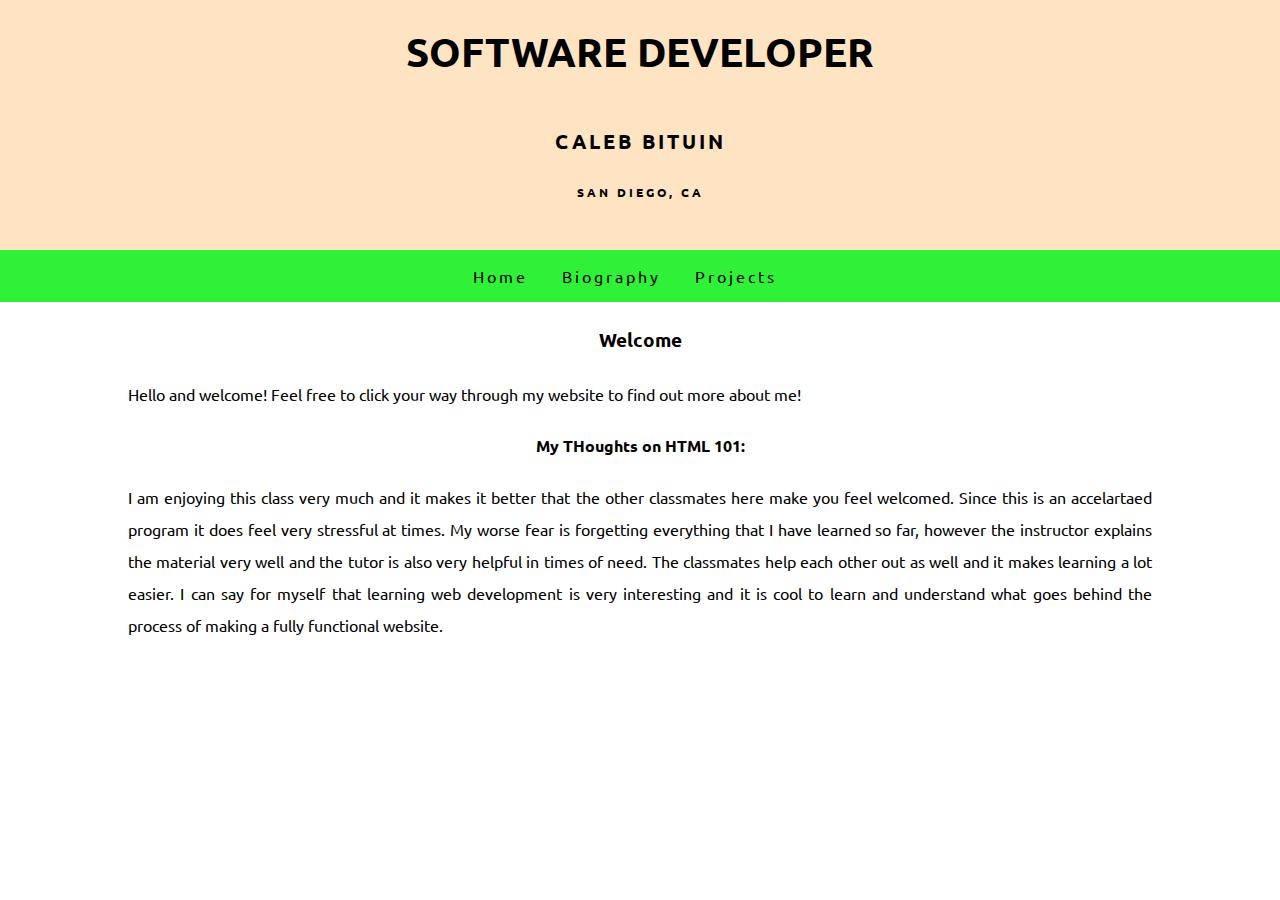
<file: index.html>
<!DOCTYPE html>
<html lang="en">
<head>
    <meta charset="UTF-8">
    <meta http-equiv="X-UA-Compatible" content="IE=edge">
    <meta name="viewport" content="width=device-width, initial-scale=1.0">
    <link rel="stylesheet" href="app.css">
    <title>Software Developer</title>
</head>
<body>
    <header>
    <!--this is the banner-->
        <div class="header-title container">
            <h1>Software Developer</h1>
            <h2>Caleb Bituin</h2>
            <p class="bold-text">San Diego, CA</p>
         </div>
    </header>
    <nav>
        <a href="index.html">Home</a>
        <a href="bio.html">Biography</a>
        <a href="projects.html">Projects</a>
    </nav>
    
    <main>
        <h3>Welcome</h3>
        <div class="container">
            <p>Hello and welcome! Feel free to click your way through my website to find out more about me!</p>
        </div>
        <div class="container">
            <h4>My THoughts on HTML 101:</h4>
            <p>I am enjoying this class very much and it makes it better that the other classmates here make you feel welcomed. Since this is an accelartaed program it does feel very stressful at times. My worse fear is forgetting everything that I have learned so far, however the instructor explains the material very well and the tutor is also very helpful in times of need. The classmates help each other out as well and it makes learning a lot easier. I can say for myself that learning web development is very interesting and it is cool to learn and understand what goes behind the process of making a fully functional website.</p>
        </div>
    </main>
    <footer>

    </footer>
</body>
</html>
</file>
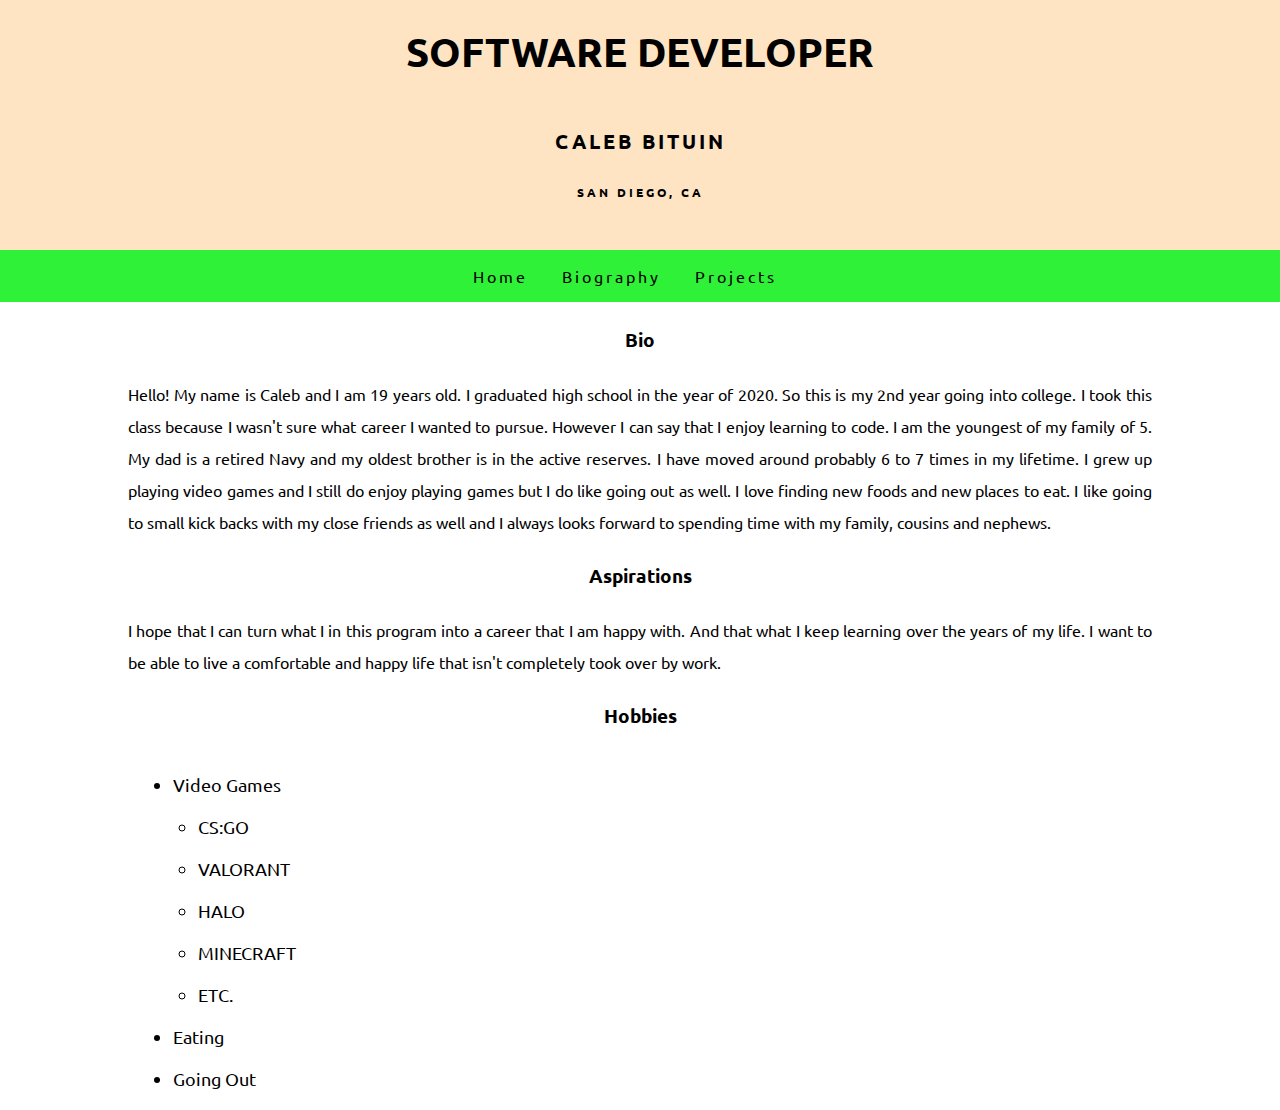
<file: bio.html>
<!DOCTYPE html>
<html>
    <head>
        <link rel="stylesheet" href="app.css">
        <title> Assignment 1</title>
    </head>
    <body>
        <header>
            <!--this is the banner-->
                <div class="header-title container">
                    <h1>Software Developer</h1>
                    <h2>Caleb Bituin</h2>
                    <p class="bold-text">San Diego, CA</p>
                 </div>
            </header>
            <nav>
                <a href="index.html">Home</a>
                <a href="bio.html">Biography</a>
                <a href="projects.html">Projects</a>
            </nav>
        <h3>Bio</h3>

            <p class="container">Hello! My name is Caleb and I am 19 years old. I graduated high school in the year of 2020. So this is my 2nd year going into college. I took this class because I wasn't sure what career I wanted to pursue. However I can say that I enjoy learning to code. I am the youngest of my family of 5. My dad is a retired Navy and my oldest brother is in the active reserves. I have moved around probably 6 to 7 times in my lifetime. I grew up playing video games and I still do enjoy playing games but I do like going out as well. I love finding new foods and new places to eat. I like going to small kick backs with my close friends as well and I always looks forward to spending time with my family, cousins and nephews.</p>

        <h3>Aspirations</h3>

            <p class="container">I hope that I can turn what I in this program into a career that I am happy with. And that what I keep learning over the years of my life. I want to be able to live a comfortable and happy life that isn't completely took over by work.</p>

        <h3>Hobbies</h3>
        <div class="container">
            <ul>
                <li>Video Games</li>
                <ul>
                    <li>CS:GO</li>
                    <li>VALORANT</li>
                    <li>HALO</li>
                    <li>MINECRAFT</li>
                    <li>ETC.</li>
                </ul>
                <li>Eating</li>
                <li>Going Out</li>
            </ul>
        </div>
    </body>
</html>
</file>
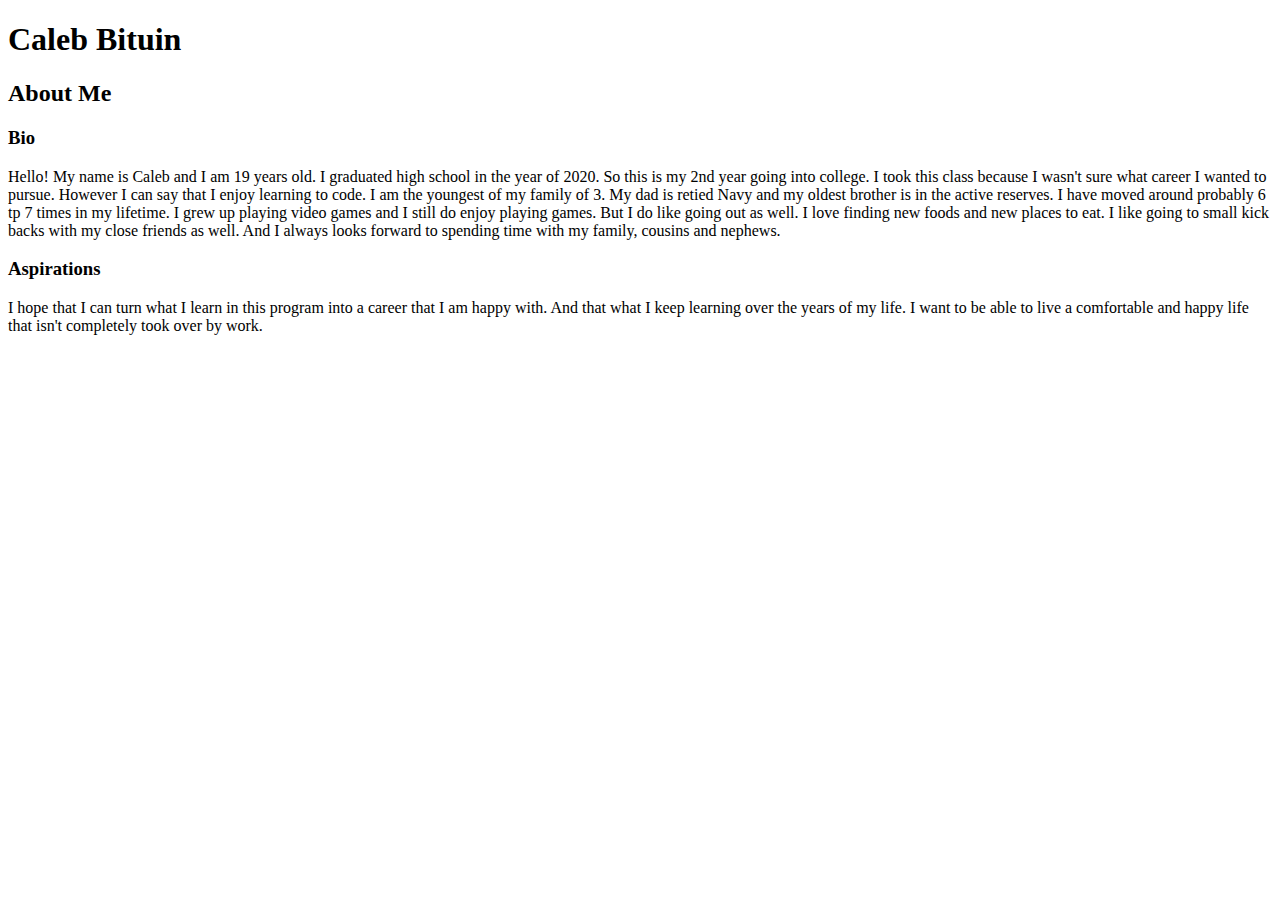
<file: Caleb Bituin Assignment 1.html>
<!DOCTYPE html>
<html>
    <head>
        <title> Assignment 1</title>
    </head>
    <body>
        <h1>Caleb Bituin</h1>

        <h2>About Me</h2>

        <h3>Bio</h3>

            <p>Hello! My name is Caleb and I am 19 years old. I graduated high school in the year of 2020. So this is my 2nd year going into college. I took this class because I wasn't sure what career I wanted to pursue. However I can say that I enjoy learning to code. I am the youngest of my family of 3. My dad is retied Navy and my oldest brother is in the active reserves. I have moved around probably 6 tp 7 times in my lifetime. I grew up playing video games and I still do enjoy playing games. But I do like going out as well. I love finding new foods and new places to eat. I like going to small kick backs with my close friends as well. And I always looks forward to spending time with my family, cousins and nephews.</p>

        <h3>Aspirations</h3>

            <p>I hope that I can turn what I learn in this program into a career that I am happy with. And that what I keep learning over the years of my life. I want to be able to live a comfortable and happy life that isn't completely took over by work.</p>
    </body>
</html>
</file>
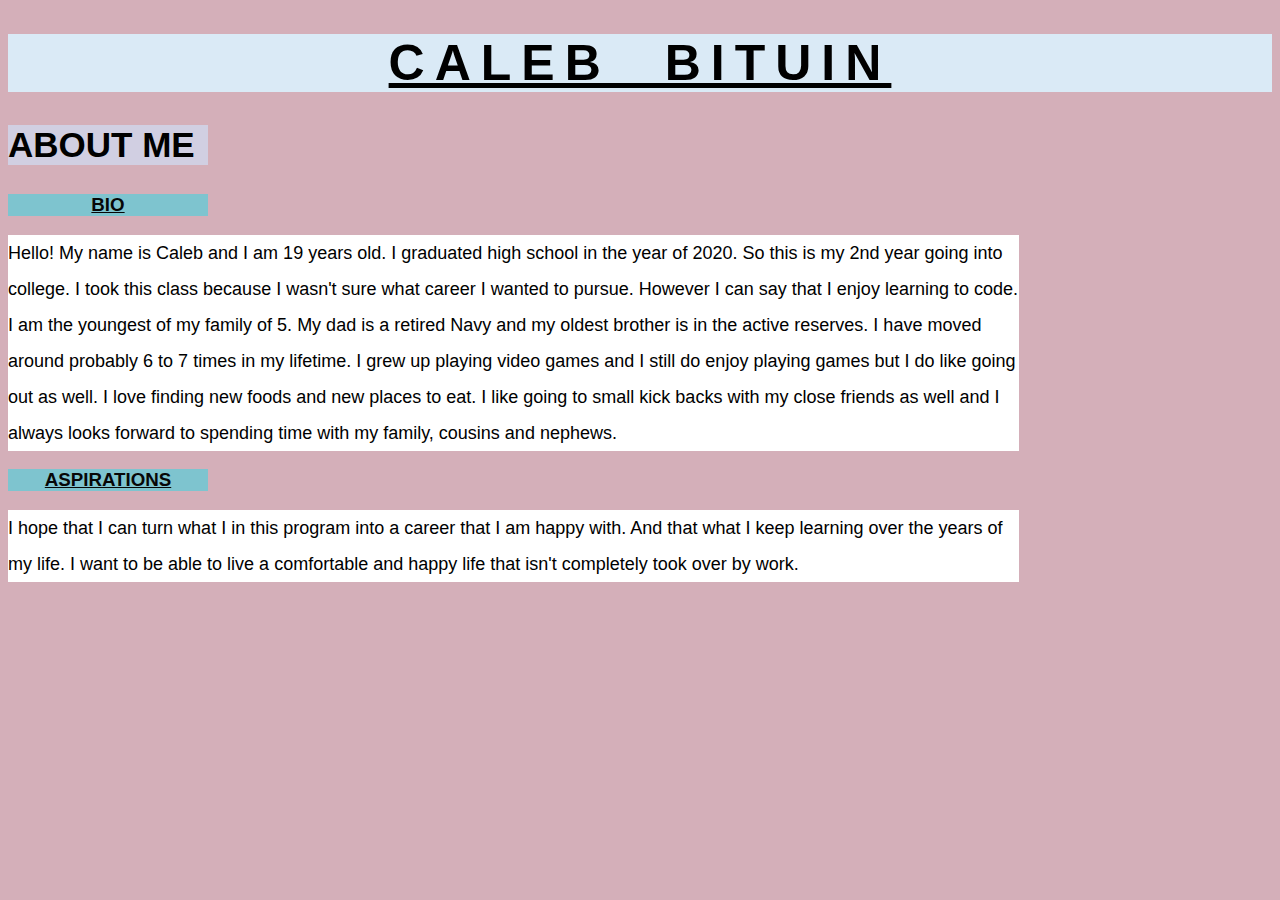
<file: Caleb Bituin Project 1.html>
<!DOCTYPE html>
<html>
    <head>
        <link rel="stylesheet" href="mystyle.css">
        <title> Assignment 1</title>
    </head>
    <body style="font-family: arial; background-color: #d4afb9">
        <h1 style="color:black;font-size: 50px; background-color: #daeaf6">Caleb Bituin</h1>

        <h2 style="color:rgb(0, 0, 0);font-family: arial;">About Me</h2>

        <h3>Bio</h3>

            <p class="text">Hello! My name is Caleb and I am 19 years old. I graduated high school in the year of 2020. So this is my 2nd year going into college. I took this class because I wasn't sure what career I wanted to pursue. However I can say that I enjoy learning to code. I am the youngest of my family of 5. My dad is a retired Navy and my oldest brother is in the active reserves. I have moved around probably 6 to 7 times in my lifetime. I grew up playing video games and I still do enjoy playing games but I do like going out as well. I love finding new foods and new places to eat. I like going to small kick backs with my close friends as well and I always looks forward to spending time with my family, cousins and nephews.</p>

        <h3>Aspirations</h3>

            <p class="text">I hope that I can turn what I in this program into a career that I am happy with. And that what I keep learning over the years of my life. I want to be able to live a comfortable and happy life that isn't completely took over by work.</p>
    </body>
</html>
</file>
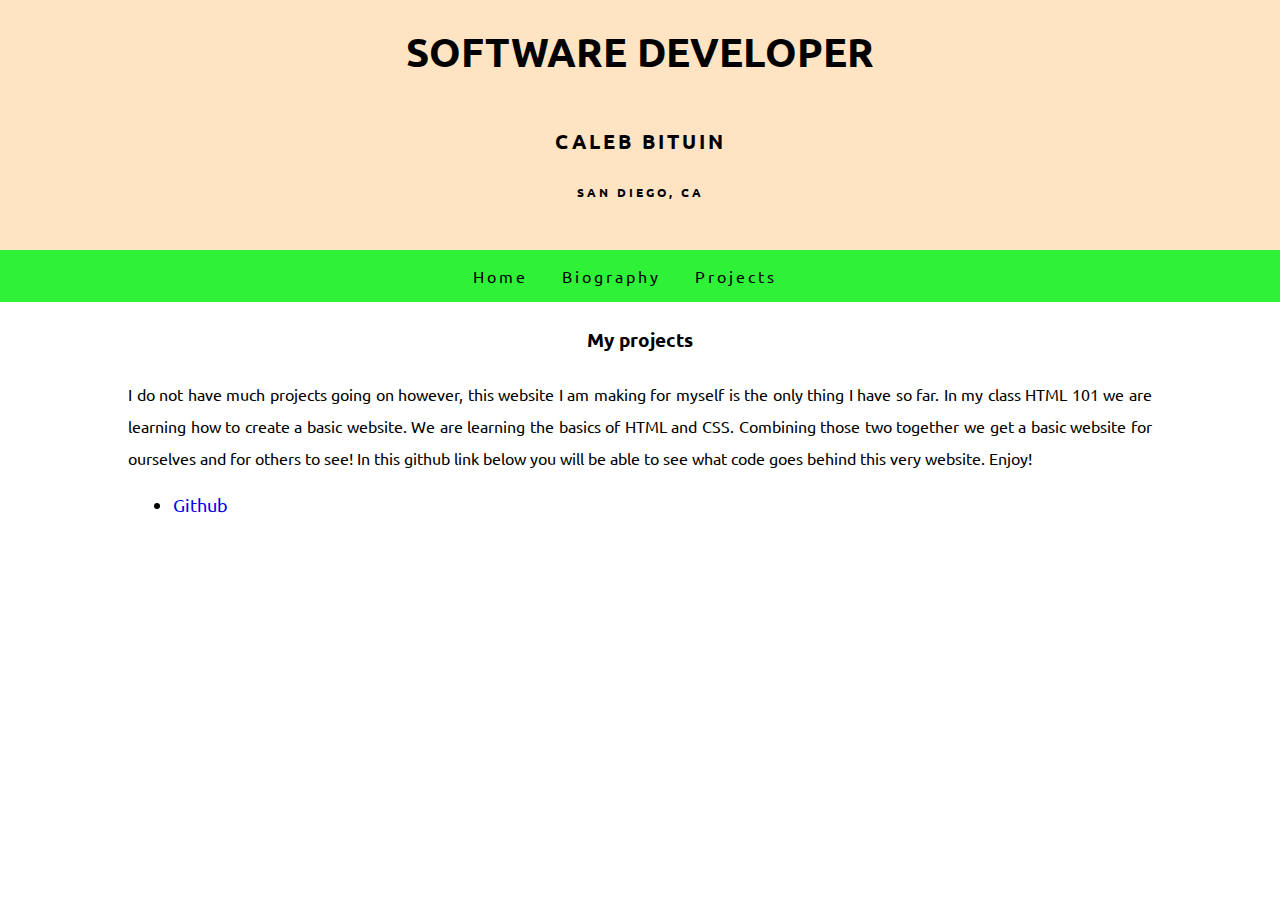
<file: projects.html>
<!DOCTYPE html>
<html lang="en">
<head>
    <meta charset="UTF-8">
    <meta http-equiv="X-UA-Compatible" content="IE=edge">
    <meta name="viewport" content="width=device-width, initial-scale=1.0">
    <link rel="stylesheet" href="app.css">
    <title>Software Developer</title>
</head>
<body>
    <header>
    <!--this is the banner-->
        <div class="header-title container">
            <h1>Software Developer</h1>
            <h2>Caleb Bituin</h2>
            <p class="bold-text">San Diego, CA</p>
         </div>
    </header>
    <nav>
        <a href="index.html">Home</a>
        <a href="bio.html">Biography</a>
        <a href="projects.html">Projects</a>
    </nav>
    
    <main>
        <h3>My projects</h3>
        <div class="container">
            <p>I do not have much projects going on however, this website I am making for myself is the only thing I have so far. In my class HTML 101 we are learning how to create a basic website. We are learning the basics of HTML and CSS. Combining those two together we get a basic website for ourselves and for others to see! In this github link below you will be able to see what code goes behind this very website. Enjoy!</p>
         <ul>
            <li>
            <a href="https://www.google.com" target="_blank">Github</a>
            </li>
        </ul>
    </div>
       
    </main>
    <footer>

    </footer>
</body>
</html>
</file>
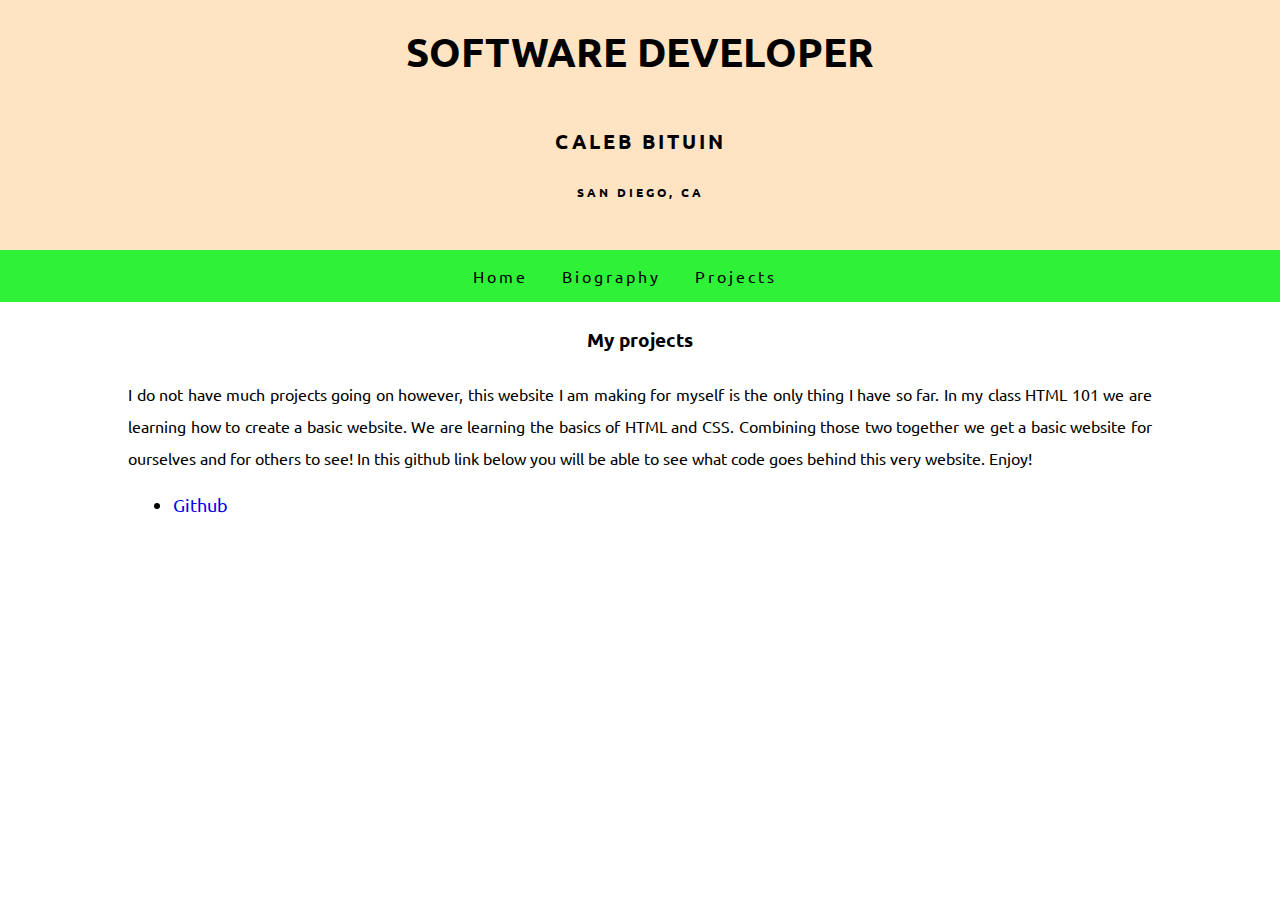
<file: Proj 1/projects.html>
<!DOCTYPE html>
<html lang="en">
<head>
    <meta charset="UTF-8">
    <meta http-equiv="X-UA-Compatible" content="IE=edge">
    <meta name="viewport" content="width=device-width, initial-scale=1.0">
    <link rel="stylesheet" href="app.css">
    <title>Software Developer</title>
</head>
<body>
    <header>
    <!--this is the banner-->
        <div class="header-title container">
            <h1>Software Developer</h1>
            <h2>Caleb Bituin</h2>
            <p class="bold-text">San Diego, CA</p>
         </div>
    </header>
    <nav>
        <a href="index.html">Home</a>
        <a href="bio.html">Biography</a>
        <a href="projects.html">Projects</a>
    </nav>
    
    <main>
        <h3>My projects</h3>
        <div class="container">
            <p>I do not have much projects going on however, this website I am making for myself is the only thing I have so far. In my class HTML 101 we are learning how to create a basic website. We are learning the basics of HTML and CSS. Combining those two together we get a basic website for ourselves and for others to see! In this github link below you will be able to see what code goes behind this very website. Enjoy!</p>
         <ul>
            <li>
            <a href="https://github.com/cbituin02/FSDI101.git" target="_blank">Github</a>
            </li>
        </ul>
    </div>
       
    </main>
    <footer>

    </footer>
</body>
</html>
</file>
<file: app.css>
/*Global*/
@import url('https://fonts.googleapis.com/css2?family=Ubuntu:wght@300;400;700&display=swap');
*{
    margin: 0;
    padding: 0;
}
body {
    font-family: "ubuntu"
}
h1,
h2,
h3,
h4{
    text-align: center;
    padding: 25px 0;
}
p{
    line-height: 2;
    text-align: justify;
}
a{
    text-decoration: none;
}
/*utilities*/
.bold-text{
    font-weight: 700;
}
.container{
    width: 80%;
    margin:0 auto;
}
/*header*/
header{
    background-color: bisque;
    height:250px;
}
.header-title h1{
    text-transform: uppercase;
    font-size: 40px;
}
.header-title h2{
text-transform: uppercase;
font-size: 20px;
letter-spacing: 3px;
}
.header-title p{
text-transform: uppercase;
text-align: center;
font-size: 12px;
letter-spacing: 3px;
padding-bottom: 15px;
}


nav{
    background-color: rgb(46, 241, 56);
    text-align: center;
    padding: 16px;
}
nav a {
    color: black;
    margin-right: 30px;
    letter-spacing: 3px;
}
/*main*/

/*bio*/
ul li{
    font-size: 18px;
    margin: 20px;
}
ul {
    padding-left: 25px;
}
</file>
<file: mystyle.css>
h1{
    text-transform: uppercase;
    text-decoration: underline;
    text-align: center;
    letter-spacing: 10px;
    word-spacing: 30px;

}
h2{
    background-color: #d1cfe2;
    font-size: 35px;
    text-align: Left;
    width: 200px;
    text-transform: uppercase;
}
h3{
    background-color: #7ec4cf;
    font-size: 20;
    color: rgb(7, 7, 7);
    width: 200px;
    text-align: center;
    text-transform: uppercase;
    text-decoration: underline;
}
.text{
    line-height: 2;
    font-size: 18px;
    width: 80%;
    text-transform: none;
    background-color: white;
}
</file>
<file: Proj 1/app.css>
/*Global*/
@import url('https://fonts.googleapis.com/css2?family=Ubuntu:wght@300;400;700&display=swap');
*{
    margin: 0;
    padding: 0;
}
body {
    font-family: "ubuntu"
}
h1,
h2,
h3,
h4{
    text-align: center;
    padding: 25px 0;
}
p{
    line-height: 2;
    text-align: justify;
}
a{
    text-decoration: none;
}
/*utilities*/
.bold-text{
    font-weight: 700;
}
.container{
    width: 80%;
    margin:0 auto;
}
/*header*/
header{
    background-color: bisque;
    height:250px;
}
.header-title h1{
    text-transform: uppercase;
    font-size: 40px;
}
.header-title h2{
text-transform: uppercase;
font-size: 20px;
letter-spacing: 3px;
}
.header-title p{
text-transform: uppercase;
text-align: center;
font-size: 12px;
letter-spacing: 3px;
padding-bottom: 15px;
}


nav{
    background-color: rgb(46, 241, 56);
    text-align: center;
    padding: 16px;
}
nav a {
    color: black;
    margin-right: 30px;
    letter-spacing: 3px;
}
/*main*/

/*bio*/
ul li{
    font-size: 18px;
    margin: 20px;
}
ul {
    padding-left: 25px;
}
</file>
